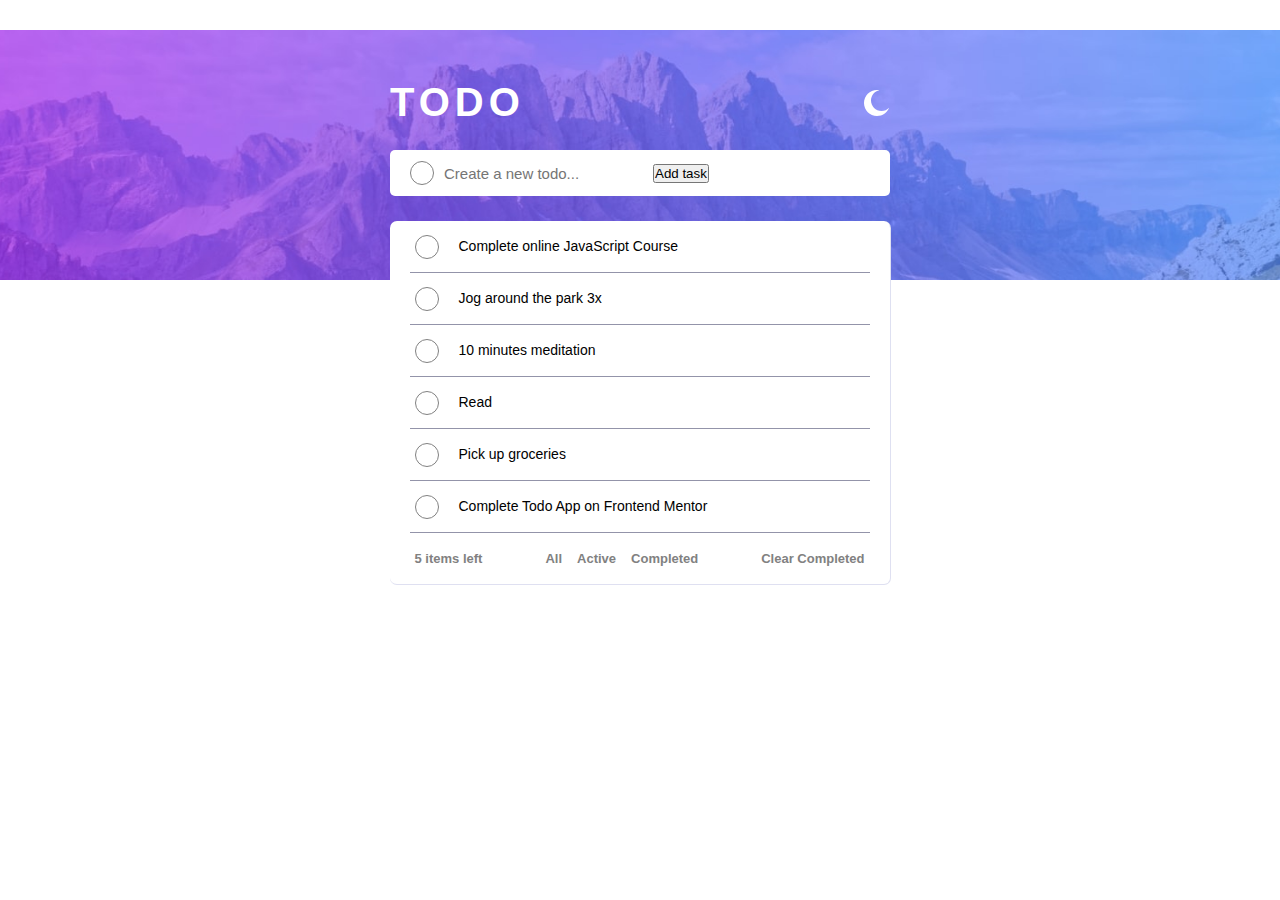
<file: index.html>
<!DOCTYPE html>
<html lang="en">
<head>
    <meta charset="UTF-8">
    <meta name="viewport" content="width=device-width, initial-scale=1.0">
    <link rel="stylesheet" href="./index.css">
    <link rel="shortcut icon" href="./images/favicon-32x32.png" type="image/x-icon">
    <title>Todo App</title>
</head>
<body id="body">
    <main>
        <img src="./images/bg-desktop-light.jpg" alt="bgimage" class="bgimage" id="light-bg">
        <img src="./images/bg-desktop-dark.jpg" alt="darkbgimage" class="bgimage darkbg" id="dark-bg">
                <header>
            <div class="title">
                <h1>TODO</h1>
                <img src="./images/icon-moon.svg" alt="moon" id="moon">
                <!-- <a href="./indexDark.html"><img src="./images/icon-moon.svg" alt="moon" id="moon"></a> -->
                <img src="./images/icon-sun.svg" alt="sun" id="sun">
            </div>
            <div class="input-task" id="input-task-section">
                <p class="radiosample"></p>
                <input type="text" placeholder="Create a new todo..." class="input" id="input-task">
                <button id="add-btn">Add task</button>
                <!-- <p class="arrow" id="arrow">&darr;</p> -->
            </div>    
        </header>
        <article id="article">
            <div id="task-list">
            </div>
            <div class="lists" id="courseSection">
                <div class="sub-list">
                    <span class="radiosample" id="course"> <img src="./images/icon-check.svg" alt="check" class="check" id="course-check"></span>
                    <h5 id="course2">Complete online JavaScript Course</h5> 
                </div>
                <img src="./images/icon-cross.svg" alt="cross" class="cross" id="course-cross">
            </div>
            <div id="new-task"></div>
            <div class="lists" id="jogSection">
                <div class="sub-list">
                    <span class="radiosample" id="jog"> <img src="./images/icon-check.svg" alt="check" class="check" id="jog-check"> </span>
                    <h5 id="jog2">Jog around the park 3x</h5>
                </div>
                <img src="./images/icon-cross.svg" alt="cross" class="cross" id="jog-cross">
            </div>
            <div class="lists" id="meditationSection">
                <div class="sub-list">
                    <span class="radiosample" id="meditation"> <img src="./images/icon-check.svg" alt="check" class="check" id="meditation-check"> </span>
                    <h5 id="meditation2">10 minutes meditation</h5>
                </div>
                <img src="./images/icon-cross.svg" alt="cross" class="cross" id="meditation-cross">
            </div>
            <div class="lists" id="readSection">
                <div class="sub-list">
                    <span class="radiosample" id="read"> <img src="./images/icon-check.svg" alt="check" class="check" id="read-check"> </span>
                    <h5 id="read2">Read </h5>
                </div>
                <img src="./images/icon-cross.svg" alt="cross" class="cross" id="read-cross">
            </div>
            <div class="lists" id="groceriesSection">
                <div class="sub-list">
                    <span class="radiosample" id="groceries"> <img src="./images/icon-check.svg" alt="check" class="check" id="groceries-check"> </span>
                    <h5 id="groceries2">Pick up groceries</h5>
                </div>
                <img src="./images/icon-cross.svg" alt="cross" class="cross" id="groceries-cross">
            </div>
            <div class="lists" id="completedSection">
                <div class="sub-list">
                    <span class="radiosample" id="completed"><img src="./images/icon-check.svg" alt="check" class="check" id="completed-check"></span>
                    <h5 id="completed2">Complete Todo App on Frontend Mentor</h5>
                </div>
                <img src="./images/icon-cross.svg" alt="cross" class="cross" id="completed-cross">
            </div>
            <!-- <div class="lists" id="newSection">
                <div class="sub-list">
                    <span class="radiosample" id="newsection1-span"><img src="./images/icon-check.svg" alt="check" class="check" id="newsection1-check"></span>
                    <h5 id="newsection1"></h5>
                </div>
                <img src="./images/icon-cross.svg" alt="cross" class="cross" id="newsection1-cross">
            </div>
            <div class="lists" id="newSection2">
                <div class="sub-list">
                    <span class="radiosample" id="newsection-span"><img src="./images/icon-check.svg" alt="check" class="check" id="newsection2-check"></span>
                    <h5 id="newsection2"></h5>
                </div>
                <img src="./images/icon-cross.svg" alt="cross" class="cross" id="newsection2-cross">
            </div> -->
            <footer>
                <p class="footnote"><span>5</span> items left</p>
                <div class="task-display">
                    <a href="#">All</a>
                    <a href="#">Active</a>
                    <a href="#">Completed</a>
                </div>
                <p class="footnote">Clear Completed</p>
            </footer>
        </article>
    </main>
    <!-- <script src="index.js"></script> -->
    <script src="index1.js"></script>
</body>
</html>
</file>
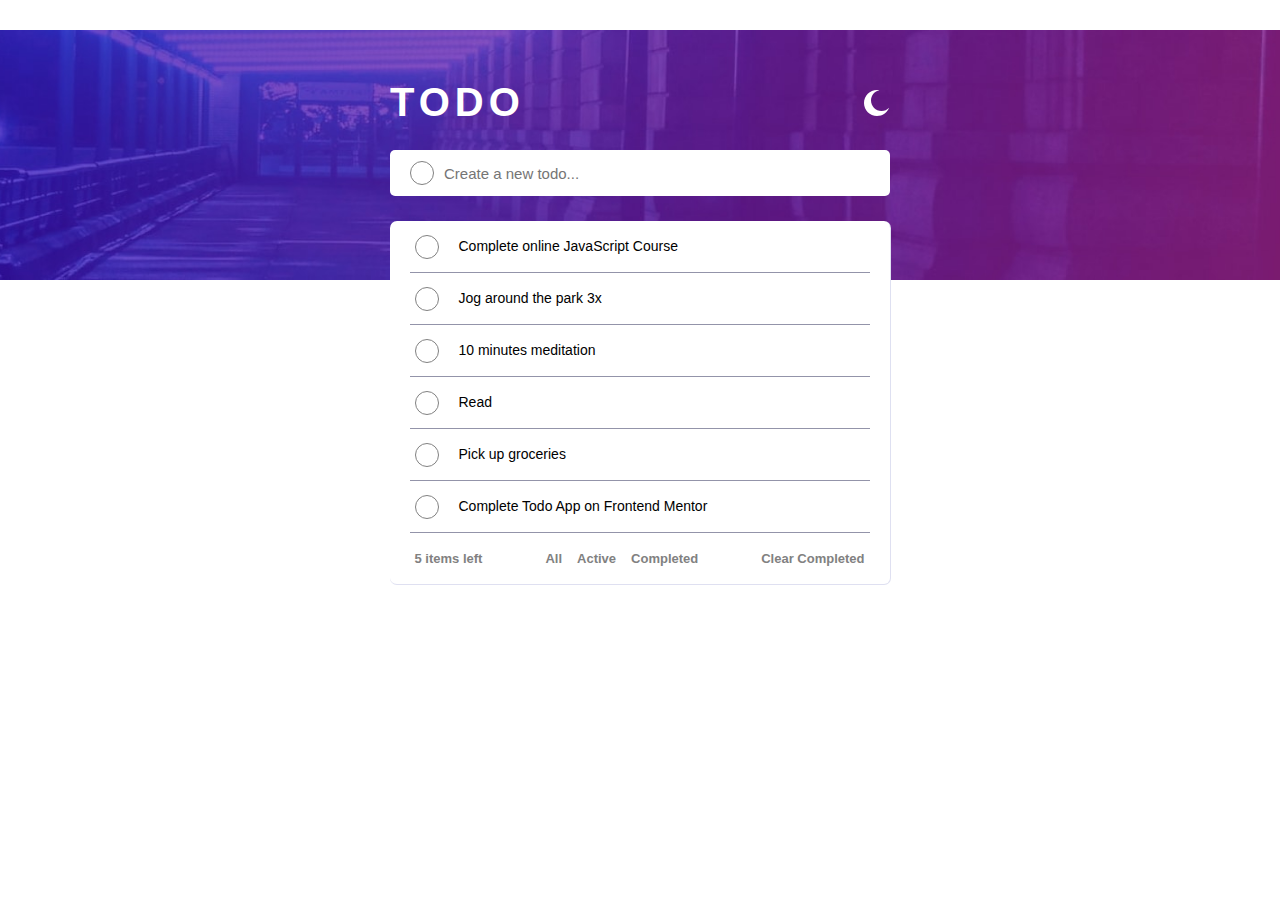
<file: indexDark.html>
<!DOCTYPE html>
<html lang="en">
<head>
    <meta charset="UTF-8">
    <meta name="viewport" content="width=device-width, initial-scale=1.0">
    <link rel="stylesheet" href="./index.css">
    <link rel="shortcut icon" href="./images/favicon-32x32.png" type="image/x-icon">
    <title>Todo App</title>
</head>
<body>
    <main>
        <img src="./images/bg-desktop-dark.jpg" alt="bgimage" class="bgimage">
        <header>
            <div class="title">
                <h1>TODO</h1>
                <img src="./images/icon-sun.svg" alt="sun" id="sun">
                <img src="./images/icon-moon.svg" alt="moon" id="moon">
            </div>
            <div class="input-task">
                <p class="radiosample"></p>
                <input type="text" placeholder="Create a new todo..." class="input" id="input-task">
            </div>    
        </header>
        <article>
            <div class="lists" id="javascriptSection">
                <div class="sub-list">
                    <span class="radiosample" id="javascript"> <img src="./images/icon-check.svg" alt="check" class="check" id="javascript-check"></span>
                    <h5 id="javascript2">Complete online JavaScript Course</h5> 
                </div>
                <img src="./images/icon-cross.svg" alt="cross" class="cross" id="javascript-cross">
            </div>
            <div class="lists" id="jogSection">
                <div class="sub-list">
                    <span class="radiosample" id="jog"> <img src="./images/icon-check.svg" alt="check" class="check" id="jog-check"> </span>
                    <h5 id="jog2">Jog around the park 3x</h5>
                </div>
                <img src="./images/icon-cross.svg" alt="cross" class="cross" id="jog-cross">
            </div>
            <div class="lists" id="meditationSection">
                <div class="sub-list">
                    <span class="radiosample" id="meditation"> <img src="./images/icon-check.svg" alt="check" class="check" id="meditation-check"> </span>
                    <h5 id="meditation2">10 minutes meditation</h5>
                </div>
                <img src="./images/icon-cross.svg" alt="cross" class="cross" id="meditation-cross">
            </div>
            <div class="lists" id="readSection">
                <div class="sub-list">
                    <span class="radiosample" id="read"> <img src="./images/icon-check.svg" alt="check" class="check" id="read-check"> </span>
                    <h5 id="read2">Read </h5>
                </div>
                <img src="./images/icon-cross.svg" alt="cross" class="cross" id="read-cross">
            </div>
            <div class="lists" id="groceriesSection">
                <div class="sub-list">
                    <span class="radiosample" id="groceries"> <img src="./images/icon-check.svg" alt="check" class="check" id="groceries-check"> </span>
                    <h5 id="groceries2">Pick up groceries</h5>
                </div>
                <img src="./images/icon-cross.svg" alt="cross" class="cross" id="groceries-cross">
            </div>
            <div class="lists" id="completedSection">
                <div class="sub-list">
                    <span class="radiosample" id="completed"><img src="./images/icon-check.svg" alt="check" class="check" id="completed-check"></span>
                    <h5 id="completed2">Complete Todo App on Frontend Mentor</h5>
                </div>
                <img src="./images/icon-cross.svg" alt="cross" class="cross" id="completed-cross">
            </div>
            <!-- <div class="lists" id="newSection">
                <div class="sub-list">
                    <span class="radiosample" id="newsection1-span"><img src="./images/icon-check.svg" alt="check" class="check" id="newsection1-check"></span>
                    <h5 id="newsection1"></h5>
                </div>
                <img src="./images/icon-cross.svg" alt="cross" class="cross" id="newsection1-cross">
            </div>
            <div class="lists" id="newSection2">
                <div class="sub-list">
                    <span class="radiosample" id="newsection-span"><img src="./images/icon-check.svg" alt="check" class="check" id="newsection2-check"></span>
                    <h5 id="newsection2"></h5>
                </div>
                <img src="./images/icon-cross.svg" alt="cross" class="cross" id="newsection2-cross">
            </div> -->
            <footer>
                <p class="footnote"><span>5</span> items left</p>
                <div class="task-display">
                    <a href="#">All</a>
                    <a href="#">Active</a>
                    <a href="#">Completed</a>
                </div>
                <p class="footnote">Clear Completed</p>
            </footer>
        </article>
    </main>
    <script src="index.js"></script>
</body>
</html>
</file>
<file: index.css>
@font-face{
    font-family: "javatext.ttf";
    src: url("./javatext.ttf");
}
:root{
    --grey: #818181;
    --brightBlue: hsl(220, 98%, 61%);
    --linear: linear-gradient(90deg, #57ddff, #c058f3);
    --font:"javatext.ttf";
}
*{
    margin: 0;
    padding: 0;
    box-sizing: border-bos;
}
body{
    place-self: center;
    /* font-family: var(--font); */
    font-family: Arial, Helvetica, sans-serif;
}
main{
    display: flex;
    margin: 30px auto;
    flex-direction: column;
    justify-content: center;
    align-items: center;
    width: 800px;
}
.bgimage{
    /* display: block; */
    width: 1300px;
    height: 250px;
}
#dark-bg{
    display: none;
}
header{
    width: 500px;
    justify-content: center;
    margin-top: -220px;
}
#sun{
    display: none;
}
.title{
    margin-top: 20px;
    display: flex;
    flex-direction: row;
    justify-content: space-between;
    align-items: center;
    /* margin: 0px 30px; */
}
h1{
    color:white;
    letter-spacing: 5px;
    font-weight: 700;
    font-size: 40px;
}
.input-task{
    display: flex;
    flex-direction: row;
    margin: 25px 0px;
    width: 460px;
    height: 40px;
    border: none;
    padding: 3px 20px;
    font-weight: 15px;
    cursor: pointer;
    border-radius: 5px;
    background-color: white;
    align-items: center;
    gap: 10px;
}
input{
    outline-style: none;
    font-weight: 15px;
    color: var(--grey);
    cursor: pointer;
    border: none;
    font-family: Arial, Helvetica, sans-serif;
    font-weight: 500;
    font-size: 15px;
}
.arrow{
    cursor: pointer;
}
h5{
    font-size: 14px;
    cursor: pointer;
    font-weight: 500;
}
article{
    /* padding: 10px 25px; */
    width: 500px;
    display: flex;
    flex-direction: column;
    background-color: white;
    border-bottom: 1px solid #cbcde99d;
    border-right: 1px solid #cbcde99d;
    border-radius: 7px;
}
.lists{
    margin: 0px 20px;
    padding: 8px 5px;
    display: flex;
    flex-direction: row;
    justify-content: space-between;
    line-height: 35px;
    border-bottom: 1px solid #9394a9;
    cursor: pointer;
    align-items: center;
}

.sub-list{
    display: flex;
    flex-direction: row;
    align-items: center;
    gap: 20px;
}
.radiosample{
    display: flex;
    flex-direction: row;
    width: 22px;
    height: 22px;
    border: 1px solid var(--grey);
    border-radius: 50%;
    cursor: pointer;
    }
.check{
    display: none;
    width: 14px;
    height: 12px;
    background-image: var(--linear);
    padding: 5px 4px;
    border-radius: 50%;
    cursor: pointer;
}
.cross{
    display: none;
    width: 15px;
    justify-self: flex-end;
    margin-right: 10px;
}
footer{
    margin: 0px 15px;
    padding: 8px 10px;
    display: flex;
    flex-direction: row;
    line-height: 35px;
    justify-content: space-between;
    font-weight: 600;
    font-size: 13px;
    color: var(--grey);
}
.footnote{
    cursor: pointer;
}
.footnote:hover{
    color:black;
}
.task-display{
    display: flex;
    flex-direction: row;
    gap: 15px;
}
.task-display a{
    text-decoration: none;
    color: var(--grey);
    cursor: pointer;
}
.task-display a:hover{
    color: black;
}
/* .task-display a:visited{
    background-image: var(--linear);
} */
</file>
